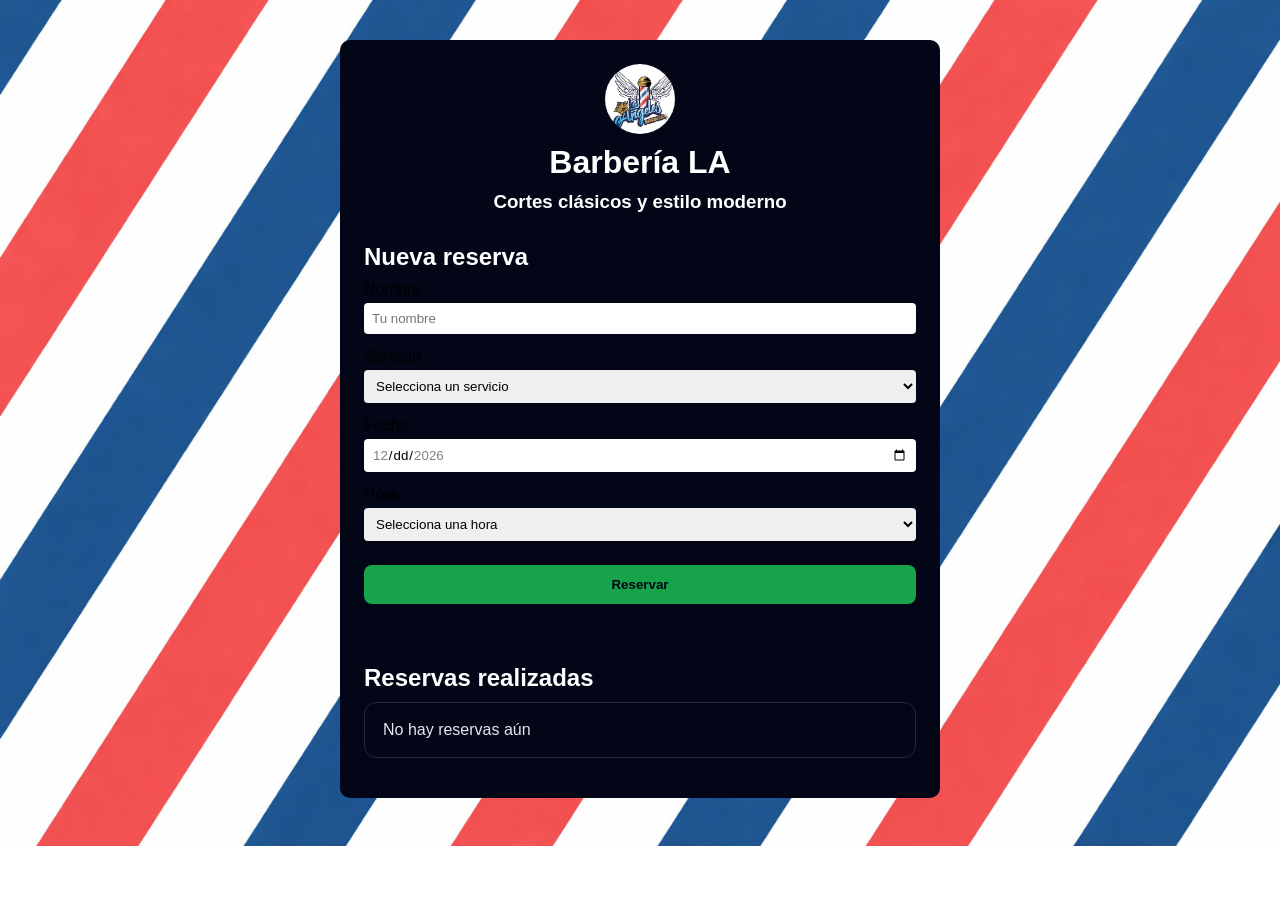
<file: index.html>
<!DOCTYPE html>
<html lang="es">
<head>
  <meta charset="UTF-8">
  <meta name="viewport" content="width=device-width, initial-scale=1.0">
  <title>Reservas | Barbería HG</title>
  <link rel="stylesheet" href="css/styles.css">
</head>
<body>

  <main class="container">

    <header class="header">
      <img src="img/LOGO.jpeg" alt="Logo Barbería HG" class="logo">
      <h1>Barbería LA</h1>
      <h3>Cortes clásicos y estilo moderno</h3>
    </header>

    <section class="form-section">
      <h2>Nueva reserva</h2>

      <form id="formReserva">
        <label>
          Nombre
          <input type="text" id="nombre" placeholder="Tu nombre">
        </label>

        <label>
          Servicio
          <select id="servicio"></select>
        </label>

        <label>
          Fecha
          <input type="date" id="fecha">
        </label>

        <label>
          Hora
          <select id="hora"></select>
        </label>

        <button type="submit" id="btnSubmit">Reservar</button>
        <button type="button" id="btnCancelar" class="cancelar" style="display:none;">
          Cancelar edición
        </button>
      </form>

      <p id="mensaje"></p>
    </section>

    <section class="reservas-section">
      <h2>Reservas realizadas</h2>
      <ul id="listaReservas"></ul>
    </section>

  </main>

  <script src="js/app.js" defer></script>
</body>
</html>
</file>
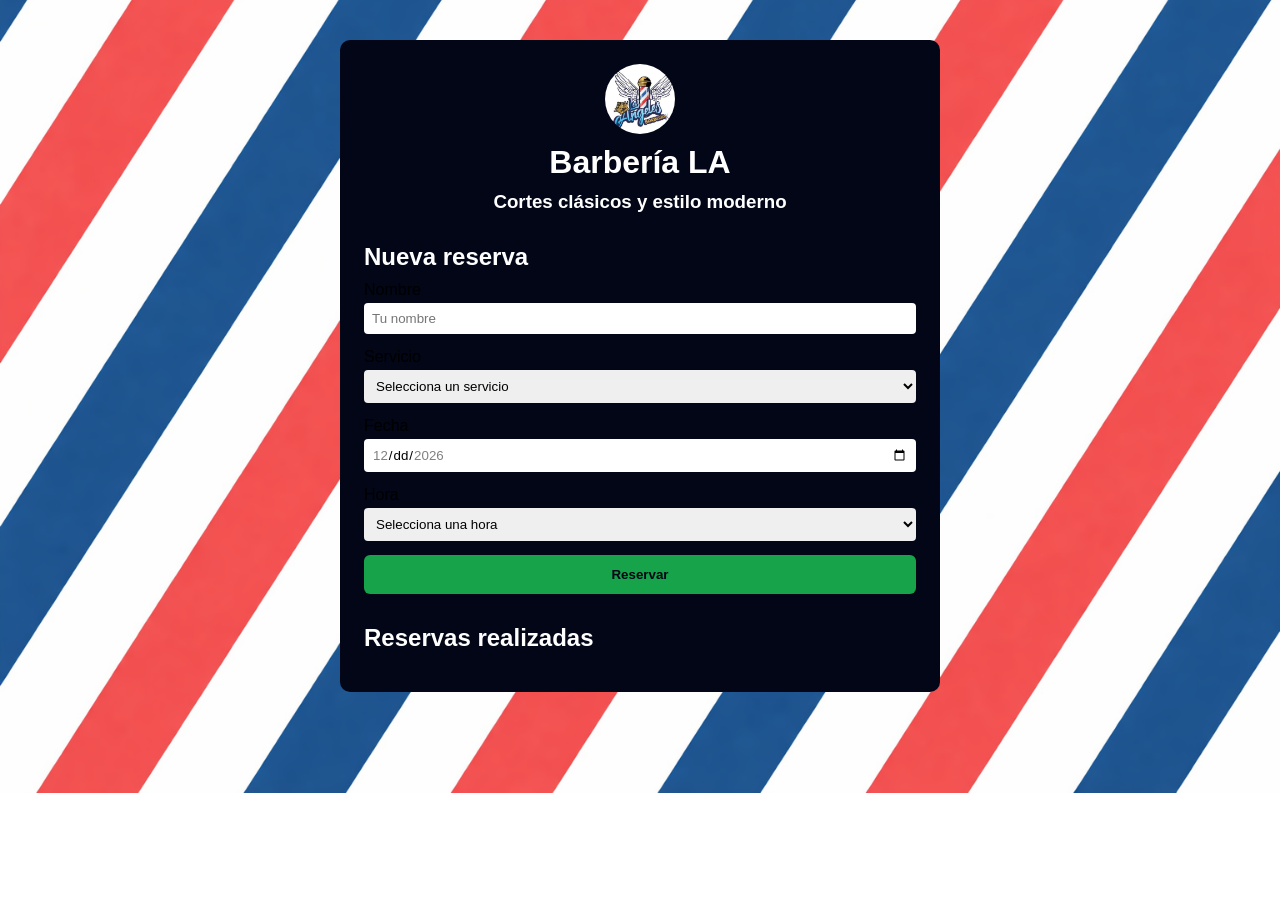
<file: Nueva carpeta/index.html>
<!DOCTYPE html>
<html lang="es">
<head>
  <meta charset="UTF-8">
  <meta name="viewport" content="width=device-width, initial-scale=1.0">
  <title>Reservas | Barbería HG</title>

  <!-- CSS -->
  <link rel="stylesheet" href="css/styles.css">
</head>
<body>

  <main class="container">

  <!-- LOGO -->
<header class="header">
  <img src="img/LOGO.jpeg" alt="Logo Barbería HG" class="logo">
  <h1>Barbería LA</h1>
  <h3>Cortes clásicos y estilo moderno</h3>
</header>


    <!-- FORMULARIO -->
    <section class="form-section">
      <h2>Nueva reserva</h2>

      <form id="formReserva">

        <label>
          Nombre
          <input type="text" id="nombre" placeholder="Tu nombre">
        </label>

        <label>
          Servicio
          <select id="servicio">
            <option value="">Selecciona un servicio</option>
          </select>
        </label>

        <label>
          Fecha
          <input type="date" id="fecha">
        </label>

        <label>
          Hora
          <select id="hora">
            <option value="">Selecciona una hora</option>
          </select>
        </label>

        <button type="submit">Reservar</button>

      </form>

      <p id="mensaje"></p>
    </section>

    <!-- LISTA -->
    <section class="reservas-section">
      <h2>Reservas realizadas</h2>
      <ul id="listaReservas"></ul>
    </section>

  </main>

  <!-- JS -->
  <script src="js/servicios.js"></script>
  <script src="js/main.js" defer></script>
</body>
</html>
</file>
<file: css/styles.css>
* {
  box-sizing: border-box;
  font-family: Arial, sans-serif;
}

body {
  background-image: url("../img/backround.png");
  background-size: cover;
  background-position: center;
  background-repeat: no-repeat;
  margin: 0;
  padding: 0;
}

.container {
  max-width: 600px;
  margin: 40px auto;
  background: #020617;
  padding: 24px;
  border-radius: 10px;
}

.header {
  text-align: center;
  margin-bottom: 30px;
}

.logo {
  width: 70px;
  height: 70px;
  margin: 0 auto 10px;
  border-radius: 50%;
  background: #16a34a;
  color: #020617;
  font-weight: bold;
  font-size: 28px;
  display: flex;
  align-items: center;
  justify-content: center;
}

h1, h2, h3 {
  margin: 0 0 10px;
  color: #ffffff;
}

.form-section label {
  display: block;
  margin-bottom: 14px;
}

input, select {
  width: 100%;
  padding: 8px;
  margin-top: 4px;
  border-radius: 4px;
  border: none;
}

button {
  width: 100%;
  padding: 12px;
  background: #16a34a;
  border: none;
  border-radius: 8px;
  color: #020617;
  font-weight: bold;
  cursor: pointer;
}

button:hover {
  background: #15803d;
}

#btnSubmit {
  margin-top: 10px;
}

#btnCancelar {
  margin-top: 10px;
  margin-bottom: 16px;
}

.cancelar {
  background: #f59e0b;
  color: #020617;
}

.cancelar:hover {
  background: #d97706;
}

#mensaje {
  margin-top: 10px;
  color: #22c55e;
  min-height: 20px;
}

.reservas-section {
  margin-top: 30px;
}

ul {
  list-style: none;
  padding: 0;
  margin: 0;
}

li {
  background: #020617;
  border: 1px solid #1f2937;
  margin-bottom: 16px;
  padding: 18px;
  border-radius: 12px;
  display: flex;
  justify-content: space-between;
  align-items: center;
  color: #e5e7eb;
}

.reserva-info {
  flex: 1;
  margin-right: 20px;
  color: #e5e7eb;
  line-height: 1.4;
}

.reserva-acciones {
  display: flex;
  gap: 12px;
}

.editar {
  background: #2563eb;
  color: #fff;
  border: none;
  padding: 10px 14px;
  border-radius: 10px;
  cursor: pointer;
  width: auto;
}

.editar:hover {
  background: #1d4ed8;
}

.eliminar {
  background: #dc2626;
  color: #fff;
  border: none;
  padding: 10px 14px;
  border-radius: 10px;
  cursor: pointer;
  width: auto;
}

.eliminar:hover {
  background: #b91c1c;
}

.editando {
  border-left: 4px solid #22c55e;
  background: #0b1220;
}
</file>
<file: Nueva carpeta/css/styles.css>
* {
  box-sizing: border-box;
  font-family: Arial, sans-serif;
}

body {
  background-image: url("../img/backround.png");
  background-size: cover;
  background-position: center;
  background-repeat: no-repeat;
  margin: 0;
  padding: 0;
}


.container {
  max-width: 600px;
  margin: 40px auto;
  background: #020617;
  padding: 24px;
  border-radius: 10px;
}

.header {
  text-align: center;
  margin-bottom: 30px;
}

.logo {
  width: 70px;
  height: 70px;
  margin: 0 auto 10px;
  border-radius: 50%;
  background: #16a34a;
  color: #020617;
  font-weight: bold;
  font-size: 28px;
  display: flex;
  align-items: center;
  justify-content: center;
}

h1, h2, h3 {
  margin: 0 0 10px;
  color: #ffffff;
}

.form-section label {
  display: block;
  margin-bottom: 14px;
}

input, select {
  width: 100%;
  padding: 8px;
  margin-top: 4px;
  border-radius: 4px;
  border: none;
}

button {
  width: 100%;
  padding: 12px;
  background: #16a34a;
  border: none;
  border-radius: 6px;
  color: #020617;
  font-weight: bold;
  cursor: pointer;
}

button:hover {
  background: #15803d;
}

#mensaje {
  margin-top: 10px;
  color: #22c55e;
}

.reservas-section {
  margin-top: 30px;
}

ul {
  list-style: none;
  padding: 0;
}

li {
  background: #020617;
  border: 1px solid #1f2937;
  margin-bottom: 10px;
  padding: 10px;
  border-radius: 6px;

  display: flex;
  justify-content: space-between;
  align-items: center;
}

.eliminar {
  background: #b91c1c;
  color: #fff;
  border: none;
  padding: 6px 10px;
  border-radius: 4px;
  cursor: pointer;
}

.eliminar:hover {
  background: #991b1b;
}
</file>
